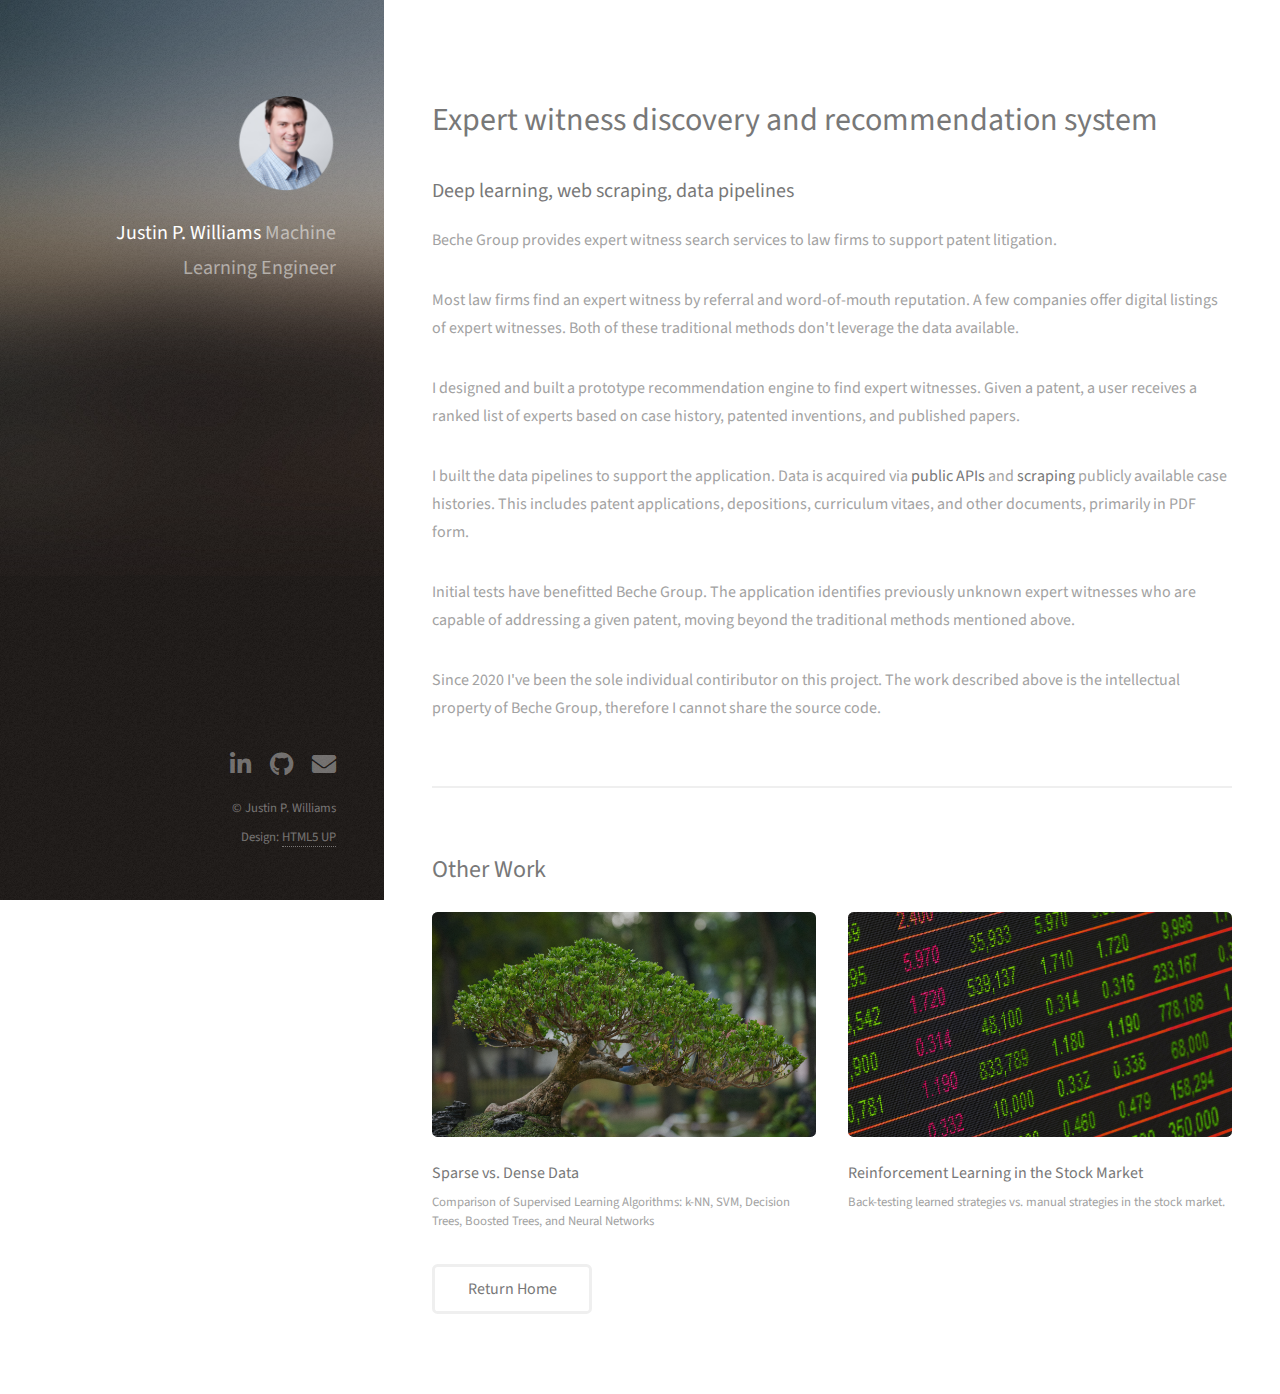
<file: patents.html>
<!DOCTYPE HTML>
<!--
	Template:
	Strata by HTML5 UP
	html5up.net | @ajlkn
	Free for personal and commercial use under the CCA 3.0 license (html5up.net/license)
-->
<html>
<head>
	<title>Expert witness discovery and recommendation system - Deep learning, web scraping, data pipelines - Justin P. Williams - Machine Learning Engineer</title>
	<meta charset="utf-8" />
	<meta name="viewport" content="width=device-width, initial-scale=1, user-scalable=no" />
	<link rel="stylesheet" href="assets/css/main.css" />
</head>
<body class="is-preload">

	<!-- Header -->
	<header id="header">
		<div class="inner">
			<a href="#" class="image avatar"><img src="images/justin-williams.png" alt="" /></a>
			<h1><strong>Justin P. Williams</strong><br />
				Machine Learning Engineer<br /></h1>
			</div>
		</header>

		<!-- Main -->
		<div id="main">

			<!-- One -->
			<section id="one">
				<header class="major">
					<h2>Expert witness discovery and recommendation system</h2>
					<h3>Deep learning, web scraping, data pipelines</h3>
				</header>
				<section>
					<p>Beche Group provides expert witness search services to law firms to support patent litigation.</p>
						<p>Most law firms find an expert witness by referral and word-of-mouth reputation. A few companies offer digital listings of expert witnesses. Both of these traditional methods don't leverage the data available.</p>
						<p>I designed and built a prototype recommendation engine to find expert witnesses. Given a patent, a user receives a ranked list of experts based on case history, patented inventions, and published papers. </p>

						<p>I built the data pipelines to support the application. Data is acquired via <strong>public APIs</strong> and <strong>scraping</strong> publicly available case histories. This includes patent applications, depositions, curriculum vitaes, and other documents, primarily in PDF form.</p>

						<p>Initial tests have benefitted Beche Group. The application identifies previously unknown expert witnesses who are capable of addressing a given patent, moving beyond the traditional methods mentioned above.</p>

						<p>Since 2020 I've been the sole individual contiributor on this project. The work described above is the intellectual property of Beche Group, therefore I cannot share the source code.</p>

						</section>
					</section>

					<!-- Two -->
					<section id="two">
						<h2>Other Work</h2>
						<div class="row">
							<article class="col-6 col-12-xsmall work-item">
								<a href="supervised.html" class="image fit thumb"><img src="images/bonsai.png" alt="" /></a>
								<h3>Sparse vs. Dense Data</h3>
								<p>Comparison of Supervised Learning Algorithms: k-NN, SVM, Decision Trees, Boosted Trees, and Neural Networks</p>
							</article>
							<article class="col-6 col-12-xsmall work-item">
								<a href="stocks.html" class="image fit thumb"><img src="images/stocks.png" alt="" /></a>
								<h3>Reinforcement Learning in the Stock Market</h3>
								<p>Back-testing learned strategies vs. manual strategies in the stock market.</p>
							</article>
						</div>
						<ul class="actions">
							<li><a href="index.html" class="button">Return Home</a></li>
						</ul>
					</section>

				</div>

				<!-- Footer -->
				<footer id="footer">
					<div class="inner">
						<ul class="icons">
							<li><a href="https://www.linkedin.com/in/justinpwilliams/" class="icon brands fa-linkedin-in"><span class="label">Twitter</span></a></li>
							<li><a href="https://github.com/justinpwilliams" class="icon brands fa-github"><span class="label">Github</span></a></li>
							<li><a href="mailto:justin.p.williams@gmail.com" class="icon solid fa-envelope"><span class="label">Email</span></a></li>
						</ul>
						<ul class="copyright">
							<li>&copy; Justin P. Williams </li><li>Design: <a href="http://html5up.net">HTML5 UP</a></li>
						</ul>
					</div>
				</footer>

				<!-- Scripts -->
				<script src="assets/js/jquery.min.js"></script>
				<script src="assets/js/browser.min.js"></script>
				<script src="assets/js/breakpoints.min.js"></script>
				<script src="assets/js/util.js"></script>
				<script src="assets/js/main.js"></script>

			</body>
			</html>
</file>
<file: assets/css/main.css>
@import url("fontawesome-all.min.css");
@import url("https://fonts.googleapis.com/css?family=Source+Sans+Pro:400,400italic");

/*
	Strata by HTML5 UP
	html5up.net | @ajlkn
	Free for personal and commercial use under the CCA 3.0 license (html5up.net/license)
*/

html, body, div, span, applet, object,
iframe, h1, h2, h3, h4, h5, h6, p, blockquote,
pre, a, abbr, acronym, address, big, cite,
code, del, dfn, em, img, ins, kbd, q, s, samp,
small, strike, strong, sub, sup, tt, var, b,
u, i, center, dl, dt, dd, ol, ul, li, fieldset,
form, label, legend, table, caption, tbody,
tfoot, thead, tr, th, td, article, aside,
canvas, details, embed, figure, figcaption,
footer, header, hgroup, menu, nav, output, ruby,
section, summary, time, mark, audio, video {
	margin: 0;
	padding: 0;
	border: 0;
	font-size: 100%;
	font: inherit;
	vertical-align: baseline;}

article, aside, details, figcaption, figure,
footer, header, hgroup, menu, nav, section {
	display: block;}

body {
	line-height: 1;
}

ol, ul {
	list-style: none;
}

blockquote, q {
	quotes: none;
}

	blockquote:before, blockquote:after, q:before, q:after {
		content: '';
		content: none;
	}

table {
	border-collapse: collapse;
	border-spacing: 0;
}

body {
	-webkit-text-size-adjust: none;
}

mark {
	background-color: transparent;
	color: inherit;
}

input::-moz-focus-inner {
	border: 0;
	padding: 0;
}

input, select, textarea {
	-moz-appearance: none;
	-webkit-appearance: none;
	-ms-appearance: none;
	appearance: none;
}

/* Basic */

	html {
		box-sizing: border-box;
	}

	*, *:before, *:after {
		box-sizing: inherit;
	}

	body {
		background: #fff;
	}

		body.is-preload *, body.is-preload *:before, body.is-preload *:after {
			-moz-animation: none !important;
			-webkit-animation: none !important;
			-ms-animation: none !important;
			animation: none !important;
			-moz-transition: none !important;
			-webkit-transition: none !important;
			-ms-transition: none !important;
			transition: none !important;
		}

	body, input, select, textarea {
		color: #a2a2a2;
		font-family: "Source Sans Pro", Helvetica, sans-serif;
		font-size: 16pt;
		font-weight: 400;
		line-height: 1.75em;
	}

	a {
		-moz-transition: color 0.2s ease-in-out, border-color 0.2s ease-in-out;
		-webkit-transition: color 0.2s ease-in-out, border-color 0.2s ease-in-out;
		-ms-transition: color 0.2s ease-in-out, border-color 0.2s ease-in-out;
		transition: color 0.2s ease-in-out, border-color 0.2s ease-in-out;
		border-bottom: dotted 1px;
		color: #49bf9d;
		text-decoration: none;
	}

		a:hover {
			border-bottom-color: transparent;
			color: #49bf9d !important;
			text-decoration: none;
		}

	strong, b {
		color: #787878;
		font-weight: 400;
	}

	em, i {
		font-style: italic;
	}

	p {
		margin: 0 0 2em 0;
	}

	h1, h2, h3, h4, h5, h6 {
		color: #787878;
		font-weight: 400;
		line-height: 1em;
		margin: 0 0 1em 0;
	}

		h1 a, h2 a, h3 a, h4 a, h5 a, h6 a {
			color: inherit;
			text-decoration: none;
		}

	h1 {
		font-size: 2em;
		line-height: 1.5em;
	}

	h2 {
		font-size: 1.5em;
		line-height: 1.5em;
	}

	h3 {
		font-size: 1.25em;
		line-height: 1.5em;
	}

	h4 {
		font-size: 1.1em;
		line-height: 1.5em;
	}

	h5 {
		font-size: 0.9em;
		line-height: 1.5em;
	}

	h6 {
		font-size: 0.7em;
		line-height: 1.5em;
	}

	sub {
		font-size: 0.8em;
		position: relative;
		top: 0.5em;
	}

	sup {
		font-size: 0.8em;
		position: relative;
		top: -0.5em;
	}

	hr {
		border: 0;
		border-bottom: solid 2px #efefef;
		margin: 2em 0;
	}

		hr.major {
			margin: 3em 0;
		}

	blockquote {
		border-left: solid 6px #efefef;
		font-style: italic;
		margin: 0 0 2em 0;
		padding: 0.5em 0 0.5em 1.5em;
	}

	code {
		background: #f7f7f7;
		border-radius: 0.35em;
		border: solid 2px #efefef;
		font-family: "Courier New", monospace;
		font-size: 0.9em;
		margin: 0 0.25em;
		padding: 0.25em 0.65em;
	}

	pre {
		-webkit-overflow-scrolling: touch;
		font-family: "Courier New", monospace;
		font-size: 0.9em;
		margin: 0 0 2em 0;
	}

		pre code {
			display: block;
			line-height: 1.75em;
			padding: 1em 1.5em;
			overflow-x: auto;
		}

	.align-left {
		text-align: left;
	}

	.align-center {
		text-align: center;
	}

	.align-right {
		text-align: right;
	}

/* Container */

	.container {
		margin: 0 auto;
		max-width: calc(100% - 4em);
		width: 100%;
	}

		.container.xsmall {
			width: 25%;
		}

		.container.small {
			width: 50%;
		}

		.container.medium {
			width: 75%;
		}

		.container.large {
			width: 125%;
		}

		.container.xlarge {
			width: 150%;
		}

		.container.max {
			width: 100%;
		}

		@media screen and (max-width: 980px) {

			.container {
				width: 100% !important;
				max-width: 100% !important;
			}

		}

		@media screen and (max-width: 480px) {

			.container {
				max-width: calc(100% - 3em);
			}

		}

/* Row */

	.row {
		display: flex;
		flex-wrap: wrap;
		box-sizing: border-box;
		align-items: stretch;
	}

		.row > * {
			box-sizing: border-box;
		}

		.row.gtr-uniform > * > :last-child {
			margin-bottom: 0;
		}

		.row.aln-left {
			justify-content: flex-start;
		}

		.row.aln-center {
			justify-content: center;
		}

		.row.aln-right {
			justify-content: flex-end;
		}

		.row.aln-top {
			align-items: flex-start;
		}

		.row.aln-middle {
			align-items: center;
		}

		.row.aln-bottom {
			align-items: flex-end;
		}

		.row > .imp {
			order: -1;
		}

		.row > .col-1 {
			width: 8.33333%;
		}

		.row > .off-1 {
			margin-left: 8.33333%;
		}

		.row > .col-2 {
			width: 16.66667%;
		}

		.row > .off-2 {
			margin-left: 16.66667%;
		}

		.row > .col-3 {
			width: 25%;
		}

		.row > .off-3 {
			margin-left: 25%;
		}

		.row > .col-4 {
			width: 33.33333%;
		}

		.row > .off-4 {
			margin-left: 33.33333%;
		}

		.row > .col-5 {
			width: 41.66667%;
		}

		.row > .off-5 {
			margin-left: 41.66667%;
		}

		.row > .col-6 {
			width: 50%;
		}

		.row > .off-6 {
			margin-left: 50%;
		}

		.row > .col-7 {
			width: 58.33333%;
		}

		.row > .off-7 {
			margin-left: 58.33333%;
		}

		.row > .col-8 {
			width: 66.66667%;
		}

		.row > .off-8 {
			margin-left: 66.66667%;
		}

		.row > .col-9 {
			width: 75%;
		}

		.row > .off-9 {
			margin-left: 75%;
		}

		.row > .col-10 {
			width: 83.33333%;
		}

		.row > .off-10 {
			margin-left: 83.33333%;
		}

		.row > .col-11 {
			width: 91.66667%;
		}

		.row > .off-11 {
			margin-left: 91.66667%;
		}

		.row > .col-12 {
			width: 100%;
		}

		.row > .off-12 {
			margin-left: 100%;
		}

		.row.gtr-0 {
			margin-top: 0;
			margin-left: 0em;
		}

			.row.gtr-0 > * {
				padding: 0 0 0 0em;
			}

			.row.gtr-0.gtr-uniform {
				margin-top: 0em;
			}

				.row.gtr-0.gtr-uniform > * {
					padding-top: 0em;
				}

		.row.gtr-25 {
			margin-top: 0;
			margin-left: -0.625em;
		}

			.row.gtr-25 > * {
				padding: 0 0 0 0.625em;
			}

			.row.gtr-25.gtr-uniform {
				margin-top: -0.625em;
			}

				.row.gtr-25.gtr-uniform > * {
					padding-top: 0.625em;
				}

		.row.gtr-50 {
			margin-top: 0;
			margin-left: -1.25em;
		}

			.row.gtr-50 > * {
				padding: 0 0 0 1.25em;
			}

			.row.gtr-50.gtr-uniform {
				margin-top: -1.25em;
			}

				.row.gtr-50.gtr-uniform > * {
					padding-top: 1.25em;
				}

		.row {
			margin-top: 0;
			margin-left: -2.5em;
		}

			.row > * {
				padding: 0 0 0 2.5em;
			}

			.row.gtr-uniform {
				margin-top: -2.5em;
			}

				.row.gtr-uniform > * {
					padding-top: 2.5em;
				}

		.row.gtr-150 {
			margin-top: 0;
			margin-left: -3.75em;
		}

			.row.gtr-150 > * {
				padding: 0 0 0 3.75em;
			}

			.row.gtr-150.gtr-uniform {
				margin-top: -3.75em;
			}

				.row.gtr-150.gtr-uniform > * {
					padding-top: 3.75em;
				}

		.row.gtr-200 {
			margin-top: 0;
			margin-left: -5em;
		}

			.row.gtr-200 > * {
				padding: 0 0 0 5em;
			}

			.row.gtr-200.gtr-uniform {
				margin-top: -5em;
			}

				.row.gtr-200.gtr-uniform > * {
					padding-top: 5em;
				}

		@media screen and (max-width: 1800px) {

			.row {
				display: flex;
				flex-wrap: wrap;
				box-sizing: border-box;
				align-items: stretch;
			}

				.row > * {
					box-sizing: border-box;
				}

				.row.gtr-uniform > * > :last-child {
					margin-bottom: 0;
				}

				.row.aln-left {
					justify-content: flex-start;
				}

				.row.aln-center {
					justify-content: center;
				}

				.row.aln-right {
					justify-content: flex-end;
				}

				.row.aln-top {
					align-items: flex-start;
				}

				.row.aln-middle {
					align-items: center;
				}

				.row.aln-bottom {
					align-items: flex-end;
				}

				.row > .imp-xlarge {
					order: -1;
				}

				.row > .col-1-xlarge {
					width: 8.33333%;
				}

				.row > .off-1-xlarge {
					margin-left: 8.33333%;
				}

				.row > .col-2-xlarge {
					width: 16.66667%;
				}

				.row > .off-2-xlarge {
					margin-left: 16.66667%;
				}

				.row > .col-3-xlarge {
					width: 25%;
				}

				.row > .off-3-xlarge {
					margin-left: 25%;
				}

				.row > .col-4-xlarge {
					width: 33.33333%;
				}

				.row > .off-4-xlarge {
					margin-left: 33.33333%;
				}

				.row > .col-5-xlarge {
					width: 41.66667%;
				}

				.row > .off-5-xlarge {
					margin-left: 41.66667%;
				}

				.row > .col-6-xlarge {
					width: 50%;
				}

				.row > .off-6-xlarge {
					margin-left: 50%;
				}

				.row > .col-7-xlarge {
					width: 58.33333%;
				}

				.row > .off-7-xlarge {
					margin-left: 58.33333%;
				}

				.row > .col-8-xlarge {
					width: 66.66667%;
				}

				.row > .off-8-xlarge {
					margin-left: 66.66667%;
				}

				.row > .col-9-xlarge {
					width: 75%;
				}

				.row > .off-9-xlarge {
					margin-left: 75%;
				}

				.row > .col-10-xlarge {
					width: 83.33333%;
				}

				.row > .off-10-xlarge {
					margin-left: 83.33333%;
				}

				.row > .col-11-xlarge {
					width: 91.66667%;
				}

				.row > .off-11-xlarge {
					margin-left: 91.66667%;
				}

				.row > .col-12-xlarge {
					width: 100%;
				}

				.row > .off-12-xlarge {
					margin-left: 100%;
				}

				.row.gtr-0 {
					margin-top: 0;
					margin-left: 0em;
				}

					.row.gtr-0 > * {
						padding: 0 0 0 0em;
					}

					.row.gtr-0.gtr-uniform {
						margin-top: 0em;
					}

						.row.gtr-0.gtr-uniform > * {
							padding-top: 0em;
						}

				.row.gtr-25 {
					margin-top: 0;
					margin-left: -0.625em;
				}

					.row.gtr-25 > * {
						padding: 0 0 0 0.625em;
					}

					.row.gtr-25.gtr-uniform {
						margin-top: -0.625em;
					}

						.row.gtr-25.gtr-uniform > * {
							padding-top: 0.625em;
						}

				.row.gtr-50 {
					margin-top: 0;
					margin-left: -1.25em;
				}

					.row.gtr-50 > * {
						padding: 0 0 0 1.25em;
					}

					.row.gtr-50.gtr-uniform {
						margin-top: -1.25em;
					}

						.row.gtr-50.gtr-uniform > * {
							padding-top: 1.25em;
						}

				.row {
					margin-top: 0;
					margin-left: -2.5em;
				}

					.row > * {
						padding: 0 0 0 2.5em;
					}

					.row.gtr-uniform {
						margin-top: -2.5em;
					}

						.row.gtr-uniform > * {
							padding-top: 2.5em;
						}

				.row.gtr-150 {
					margin-top: 0;
					margin-left: -3.75em;
				}

					.row.gtr-150 > * {
						padding: 0 0 0 3.75em;
					}

					.row.gtr-150.gtr-uniform {
						margin-top: -3.75em;
					}

						.row.gtr-150.gtr-uniform > * {
							padding-top: 3.75em;
						}

				.row.gtr-200 {
					margin-top: 0;
					margin-left: -5em;
				}

					.row.gtr-200 > * {
						padding: 0 0 0 5em;
					}

					.row.gtr-200.gtr-uniform {
						margin-top: -5em;
					}

						.row.gtr-200.gtr-uniform > * {
							padding-top: 5em;
						}

		}

		@media screen and (max-width: 1280px) {

			.row {
				display: flex;
				flex-wrap: wrap;
				box-sizing: border-box;
				align-items: stretch;
			}

				.row > * {
					box-sizing: border-box;
				}

				.row.gtr-uniform > * > :last-child {
					margin-bottom: 0;
				}

				.row.aln-left {
					justify-content: flex-start;
				}

				.row.aln-center {
					justify-content: center;
				}

				.row.aln-right {
					justify-content: flex-end;
				}

				.row.aln-top {
					align-items: flex-start;
				}

				.row.aln-middle {
					align-items: center;
				}

				.row.aln-bottom {
					align-items: flex-end;
				}

				.row > .imp-large {
					order: -1;
				}

				.row > .col-1-large {
					width: 8.33333%;
				}

				.row > .off-1-large {
					margin-left: 8.33333%;
				}

				.row > .col-2-large {
					width: 16.66667%;
				}

				.row > .off-2-large {
					margin-left: 16.66667%;
				}

				.row > .col-3-large {
					width: 25%;
				}

				.row > .off-3-large {
					margin-left: 25%;
				}

				.row > .col-4-large {
					width: 33.33333%;
				}

				.row > .off-4-large {
					margin-left: 33.33333%;
				}

				.row > .col-5-large {
					width: 41.66667%;
				}

				.row > .off-5-large {
					margin-left: 41.66667%;
				}

				.row > .col-6-large {
					width: 50%;
				}

				.row > .off-6-large {
					margin-left: 50%;
				}

				.row > .col-7-large {
					width: 58.33333%;
				}

				.row > .off-7-large {
					margin-left: 58.33333%;
				}

				.row > .col-8-large {
					width: 66.66667%;
				}

				.row > .off-8-large {
					margin-left: 66.66667%;
				}

				.row > .col-9-large {
					width: 75%;
				}

				.row > .off-9-large {
					margin-left: 75%;
				}

				.row > .col-10-large {
					width: 83.33333%;
				}

				.row > .off-10-large {
					margin-left: 83.33333%;
				}

				.row > .col-11-large {
					width: 91.66667%;
				}

				.row > .off-11-large {
					margin-left: 91.66667%;
				}

				.row > .col-12-large {
					width: 100%;
				}

				.row > .off-12-large {
					margin-left: 100%;
				}

				.row.gtr-0 {
					margin-top: 0;
					margin-left: 0em;
				}

					.row.gtr-0 > * {
						padding: 0 0 0 0em;
					}

					.row.gtr-0.gtr-uniform {
						margin-top: 0em;
					}

						.row.gtr-0.gtr-uniform > * {
							padding-top: 0em;
						}

				.row.gtr-25 {
					margin-top: 0;
					margin-left: -0.5em;
				}

					.row.gtr-25 > * {
						padding: 0 0 0 0.5em;
					}

					.row.gtr-25.gtr-uniform {
						margin-top: -0.5em;
					}

						.row.gtr-25.gtr-uniform > * {
							padding-top: 0.5em;
						}

				.row.gtr-50 {
					margin-top: 0;
					margin-left: -1em;
				}

					.row.gtr-50 > * {
						padding: 0 0 0 1em;
					}

					.row.gtr-50.gtr-uniform {
						margin-top: -1em;
					}

						.row.gtr-50.gtr-uniform > * {
							padding-top: 1em;
						}

				.row {
					margin-top: 0;
					margin-left: -2em;
				}

					.row > * {
						padding: 0 0 0 2em;
					}

					.row.gtr-uniform {
						margin-top: -2em;
					}

						.row.gtr-uniform > * {
							padding-top: 2em;
						}

				.row.gtr-150 {
					margin-top: 0;
					margin-left: -3em;
				}

					.row.gtr-150 > * {
						padding: 0 0 0 3em;
					}

					.row.gtr-150.gtr-uniform {
						margin-top: -3em;
					}

						.row.gtr-150.gtr-uniform > * {
							padding-top: 3em;
						}

				.row.gtr-200 {
					margin-top: 0;
					margin-left: -4em;
				}

					.row.gtr-200 > * {
						padding: 0 0 0 4em;
					}

					.row.gtr-200.gtr-uniform {
						margin-top: -4em;
					}

						.row.gtr-200.gtr-uniform > * {
							padding-top: 4em;
						}

		}

		@media screen and (max-width: 980px) {

			.row {
				display: flex;
				flex-wrap: wrap;
				box-sizing: border-box;
				align-items: stretch;
			}

				.row > * {
					box-sizing: border-box;
				}

				.row.gtr-uniform > * > :last-child {
					margin-bottom: 0;
				}

				.row.aln-left {
					justify-content: flex-start;
				}

				.row.aln-center {
					justify-content: center;
				}

				.row.aln-right {
					justify-content: flex-end;
				}

				.row.aln-top {
					align-items: flex-start;
				}

				.row.aln-middle {
					align-items: center;
				}

				.row.aln-bottom {
					align-items: flex-end;
				}

				.row > .imp-medium {
					order: -1;
				}

				.row > .col-1-medium {
					width: 8.33333%;
				}

				.row > .off-1-medium {
					margin-left: 8.33333%;
				}

				.row > .col-2-medium {
					width: 16.66667%;
				}

				.row > .off-2-medium {
					margin-left: 16.66667%;
				}

				.row > .col-3-medium {
					width: 25%;
				}

				.row > .off-3-medium {
					margin-left: 25%;
				}

				.row > .col-4-medium {
					width: 33.33333%;
				}

				.row > .off-4-medium {
					margin-left: 33.33333%;
				}

				.row > .col-5-medium {
					width: 41.66667%;
				}

				.row > .off-5-medium {
					margin-left: 41.66667%;
				}

				.row > .col-6-medium {
					width: 50%;
				}

				.row > .off-6-medium {
					margin-left: 50%;
				}

				.row > .col-7-medium {
					width: 58.33333%;
				}

				.row > .off-7-medium {
					margin-left: 58.33333%;
				}

				.row > .col-8-medium {
					width: 66.66667%;
				}

				.row > .off-8-medium {
					margin-left: 66.66667%;
				}

				.row > .col-9-medium {
					width: 75%;
				}

				.row > .off-9-medium {
					margin-left: 75%;
				}

				.row > .col-10-medium {
					width: 83.33333%;
				}

				.row > .off-10-medium {
					margin-left: 83.33333%;
				}

				.row > .col-11-medium {
					width: 91.66667%;
				}

				.row > .off-11-medium {
					margin-left: 91.66667%;
				}

				.row > .col-12-medium {
					width: 100%;
				}

				.row > .off-12-medium {
					margin-left: 100%;
				}

				.row.gtr-0 {
					margin-top: 0;
					margin-left: 0em;
				}

					.row.gtr-0 > * {
						padding: 0 0 0 0em;
					}

					.row.gtr-0.gtr-uniform {
						margin-top: 0em;
					}

						.row.gtr-0.gtr-uniform > * {
							padding-top: 0em;
						}

				.row.gtr-25 {
					margin-top: 0;
					margin-left: -0.5em;
				}

					.row.gtr-25 > * {
						padding: 0 0 0 0.5em;
					}

					.row.gtr-25.gtr-uniform {
						margin-top: -0.5em;
					}

						.row.gtr-25.gtr-uniform > * {
							padding-top: 0.5em;
						}

				.row.gtr-50 {
					margin-top: 0;
					margin-left: -1em;
				}

					.row.gtr-50 > * {
						padding: 0 0 0 1em;
					}

					.row.gtr-50.gtr-uniform {
						margin-top: -1em;
					}

						.row.gtr-50.gtr-uniform > * {
							padding-top: 1em;
						}

				.row {
					margin-top: 0;
					margin-left: -2em;
				}

					.row > * {
						padding: 0 0 0 2em;
					}

					.row.gtr-uniform {
						margin-top: -2em;
					}

						.row.gtr-uniform > * {
							padding-top: 2em;
						}

				.row.gtr-150 {
					margin-top: 0;
					margin-left: -3em;
				}

					.row.gtr-150 > * {
						padding: 0 0 0 3em;
					}

					.row.gtr-150.gtr-uniform {
						margin-top: -3em;
					}

						.row.gtr-150.gtr-uniform > * {
							padding-top: 3em;
						}

				.row.gtr-200 {
					margin-top: 0;
					margin-left: -4em;
				}

					.row.gtr-200 > * {
						padding: 0 0 0 4em;
					}

					.row.gtr-200.gtr-uniform {
						margin-top: -4em;
					}

						.row.gtr-200.gtr-uniform > * {
							padding-top: 4em;
						}

		}

		@media screen and (max-width: 736px) {

			.row {
				display: flex;
				flex-wrap: wrap;
				box-sizing: border-box;
				align-items: stretch;
			}

				.row > * {
					box-sizing: border-box;
				}

				.row.gtr-uniform > * > :last-child {
					margin-bottom: 0;
				}

				.row.aln-left {
					justify-content: flex-start;
				}

				.row.aln-center {
					justify-content: center;
				}

				.row.aln-right {
					justify-content: flex-end;
				}

				.row.aln-top {
					align-items: flex-start;
				}

				.row.aln-middle {
					align-items: center;
				}

				.row.aln-bottom {
					align-items: flex-end;
				}

				.row > .imp-small {
					order: -1;
				}

				.row > .col-1-small {
					width: 8.33333%;
				}

				.row > .off-1-small {
					margin-left: 8.33333%;
				}

				.row > .col-2-small {
					width: 16.66667%;
				}

				.row > .off-2-small {
					margin-left: 16.66667%;
				}

				.row > .col-3-small {
					width: 25%;
				}

				.row > .off-3-small {
					margin-left: 25%;
				}

				.row > .col-4-small {
					width: 33.33333%;
				}

				.row > .off-4-small {
					margin-left: 33.33333%;
				}

				.row > .col-5-small {
					width: 41.66667%;
				}

				.row > .off-5-small {
					margin-left: 41.66667%;
				}

				.row > .col-6-small {
					width: 50%;
				}

				.row > .off-6-small {
					margin-left: 50%;
				}

				.row > .col-7-small {
					width: 58.33333%;
				}

				.row > .off-7-small {
					margin-left: 58.33333%;
				}

				.row > .col-8-small {
					width: 66.66667%;
				}

				.row > .off-8-small {
					margin-left: 66.66667%;
				}

				.row > .col-9-small {
					width: 75%;
				}

				.row > .off-9-small {
					margin-left: 75%;
				}

				.row > .col-10-small {
					width: 83.33333%;
				}

				.row > .off-10-small {
					margin-left: 83.33333%;
				}

				.row > .col-11-small {
					width: 91.66667%;
				}

				.row > .off-11-small {
					margin-left: 91.66667%;
				}

				.row > .col-12-small {
					width: 100%;
				}

				.row > .off-12-small {
					margin-left: 100%;
				}

				.row.gtr-0 {
					margin-top: 0;
					margin-left: 0em;
				}

					.row.gtr-0 > * {
						padding: 0 0 0 0em;
					}

					.row.gtr-0.gtr-uniform {
						margin-top: 0em;
					}

						.row.gtr-0.gtr-uniform > * {
							padding-top: 0em;
						}

				.row.gtr-25 {
					margin-top: 0;
					margin-left: -0.375em;
				}

					.row.gtr-25 > * {
						padding: 0 0 0 0.375em;
					}

					.row.gtr-25.gtr-uniform {
						margin-top: -0.375em;
					}

						.row.gtr-25.gtr-uniform > * {
							padding-top: 0.375em;
						}

				.row.gtr-50 {
					margin-top: 0;
					margin-left: -0.75em;
				}

					.row.gtr-50 > * {
						padding: 0 0 0 0.75em;
					}

					.row.gtr-50.gtr-uniform {
						margin-top: -0.75em;
					}

						.row.gtr-50.gtr-uniform > * {
							padding-top: 0.75em;
						}

				.row {
					margin-top: 0;
					margin-left: -1.5em;
				}

					.row > * {
						padding: 0 0 0 1.5em;
					}

					.row.gtr-uniform {
						margin-top: -1.5em;
					}

						.row.gtr-uniform > * {
							padding-top: 1.5em;
						}

				.row.gtr-150 {
					margin-top: 0;
					margin-left: -2.25em;
				}

					.row.gtr-150 > * {
						padding: 0 0 0 2.25em;
					}

					.row.gtr-150.gtr-uniform {
						margin-top: -2.25em;
					}

						.row.gtr-150.gtr-uniform > * {
							padding-top: 2.25em;
						}

				.row.gtr-200 {
					margin-top: 0;
					margin-left: -3em;
				}

					.row.gtr-200 > * {
						padding: 0 0 0 3em;
					}

					.row.gtr-200.gtr-uniform {
						margin-top: -3em;
					}

						.row.gtr-200.gtr-uniform > * {
							padding-top: 3em;
						}

		}

		@media screen and (max-width: 480px) {

			.row {
				display: flex;
				flex-wrap: wrap;
				box-sizing: border-box;
				align-items: stretch;
			}

				.row > * {
					box-sizing: border-box;
				}

				.row.gtr-uniform > * > :last-child {
					margin-bottom: 0;
				}

				.row.aln-left {
					justify-content: flex-start;
				}

				.row.aln-center {
					justify-content: center;
				}

				.row.aln-right {
					justify-content: flex-end;
				}

				.row.aln-top {
					align-items: flex-start;
				}

				.row.aln-middle {
					align-items: center;
				}

				.row.aln-bottom {
					align-items: flex-end;
				}

				.row > .imp-xsmall {
					order: -1;
				}

				.row > .col-1-xsmall {
					width: 8.33333%;
				}

				.row > .off-1-xsmall {
					margin-left: 8.33333%;
				}

				.row > .col-2-xsmall {
					width: 16.66667%;
				}

				.row > .off-2-xsmall {
					margin-left: 16.66667%;
				}

				.row > .col-3-xsmall {
					width: 25%;
				}

				.row > .off-3-xsmall {
					margin-left: 25%;
				}

				.row > .col-4-xsmall {
					width: 33.33333%;
				}

				.row > .off-4-xsmall {
					margin-left: 33.33333%;
				}

				.row > .col-5-xsmall {
					width: 41.66667%;
				}

				.row > .off-5-xsmall {
					margin-left: 41.66667%;
				}

				.row > .col-6-xsmall {
					width: 50%;
				}

				.row > .off-6-xsmall {
					margin-left: 50%;
				}

				.row > .col-7-xsmall {
					width: 58.33333%;
				}

				.row > .off-7-xsmall {
					margin-left: 58.33333%;
				}

				.row > .col-8-xsmall {
					width: 66.66667%;
				}

				.row > .off-8-xsmall {
					margin-left: 66.66667%;
				}

				.row > .col-9-xsmall {
					width: 75%;
				}

				.row > .off-9-xsmall {
					margin-left: 75%;
				}

				.row > .col-10-xsmall {
					width: 83.33333%;
				}

				.row > .off-10-xsmall {
					margin-left: 83.33333%;
				}

				.row > .col-11-xsmall {
					width: 91.66667%;
				}

				.row > .off-11-xsmall {
					margin-left: 91.66667%;
				}

				.row > .col-12-xsmall {
					width: 100%;
				}

				.row > .off-12-xsmall {
					margin-left: 100%;
				}

				.row.gtr-0 {
					margin-top: 0;
					margin-left: 0em;
				}

					.row.gtr-0 > * {
						padding: 0 0 0 0em;
					}

					.row.gtr-0.gtr-uniform {
						margin-top: 0em;
					}

						.row.gtr-0.gtr-uniform > * {
							padding-top: 0em;
						}

				.row.gtr-25 {
					margin-top: 0;
					margin-left: -0.375em;
				}

					.row.gtr-25 > * {
						padding: 0 0 0 0.375em;
					}

					.row.gtr-25.gtr-uniform {
						margin-top: -0.375em;
					}

						.row.gtr-25.gtr-uniform > * {
							padding-top: 0.375em;
						}

				.row.gtr-50 {
					margin-top: 0;
					margin-left: -0.75em;
				}

					.row.gtr-50 > * {
						padding: 0 0 0 0.75em;
					}

					.row.gtr-50.gtr-uniform {
						margin-top: -0.75em;
					}

						.row.gtr-50.gtr-uniform > * {
							padding-top: 0.75em;
						}

				.row {
					margin-top: 0;
					margin-left: -1.5em;
				}

					.row > * {
						padding: 0 0 0 1.5em;
					}

					.row.gtr-uniform {
						margin-top: -1.5em;
					}

						.row.gtr-uniform > * {
							padding-top: 1.5em;
						}

				.row.gtr-150 {
					margin-top: 0;
					margin-left: -2.25em;
				}

					.row.gtr-150 > * {
						padding: 0 0 0 2.25em;
					}

					.row.gtr-150.gtr-uniform {
						margin-top: -2.25em;
					}

						.row.gtr-150.gtr-uniform > * {
							padding-top: 2.25em;
						}

				.row.gtr-200 {
					margin-top: 0;
					margin-left: -3em;
				}

					.row.gtr-200 > * {
						padding: 0 0 0 3em;
					}

					.row.gtr-200.gtr-uniform {
						margin-top: -3em;
					}

						.row.gtr-200.gtr-uniform > * {
							padding-top: 3em;
						}

		}

/* Section/Article */

	section.special, article.special {
		text-align: center;
	}

	header p {
		color: #b2b2b2;
		position: relative;
		margin: 0 0 1.5em 0;
	}

	header h2 + p {
		font-size: 1.25em;
		margin-top: -1em;
		line-height: 1.5em;
	}

	header h3 + p {
		font-size: 1.1em;
		margin-top: -0.8em;
		line-height: 1.5em;
	}

	header h4 + p,
	header h5 + p,
	header h6 + p {
		font-size: 0.9em;
		margin-top: -0.6em;
		line-height: 1.5em;
	}

	header.major h2 {
		font-size: 2em;
	}

/* Form */

	form {
		margin: 0 0 2em 0;
	}

	label {
		color: #787878;
		display: block;
		font-size: 0.9em;
		font-weight: 400;
		margin: 0 0 1em 0;
	}

	input[type="text"],
	input[type="password"],
	input[type="email"],
	select,
	textarea {
		-moz-appearance: none;
		-webkit-appearance: none;
		-ms-appearance: none;
		appearance: none;
		background: #f7f7f7;
		border-radius: 0.35em;
		border: solid 2px transparent;
		color: inherit;
		display: block;
		outline: 0;
		padding: 0 0.75em;
		text-decoration: none;
		width: 100%;
	}

		input[type="text"]:invalid,
		input[type="password"]:invalid,
		input[type="email"]:invalid,
		select:invalid,
		textarea:invalid {
			box-shadow: none;
		}

		input[type="text"]:focus,
		input[type="password"]:focus,
		input[type="email"]:focus,
		select:focus,
		textarea:focus {
			border-color: #49bf9d;
		}

	select {
		background-image: url("data:image/svg+xml;charset=utf8,%3Csvg xmlns='http://www.w3.org/2000/svg' width='40' height='40' preserveAspectRatio='none' viewBox='0 0 40 40'%3E%3Cpath d='M9.4,12.3l10.4,10.4l10.4-10.4c0.2-0.2,0.5-0.4,0.9-0.4c0.3,0,0.6,0.1,0.9,0.4l3.3,3.3c0.2,0.2,0.4,0.5,0.4,0.9 c0,0.4-0.1,0.6-0.4,0.9L20.7,31.9c-0.2,0.2-0.5,0.4-0.9,0.4c-0.3,0-0.6-0.1-0.9-0.4L4.3,17.3c-0.2-0.2-0.4-0.5-0.4-0.9 c0-0.4,0.1-0.6,0.4-0.9l3.3-3.3c0.2-0.2,0.5-0.4,0.9-0.4S9.1,12.1,9.4,12.3z' fill='%23dfdfdf' /%3E%3C/svg%3E");
		background-size: 1.25rem;
		background-repeat: no-repeat;
		background-position: calc(100% - 1rem) center;
		height: 2.75em;
		padding-right: 2.75em;
		text-overflow: ellipsis;
	}

		select option {
			color: #787878;
			background: #fff;
		}

		select:focus::-ms-value {
			background-color: transparent;
		}

		select::-ms-expand {
			display: none;
		}

	input[type="text"],
	input[type="password"],
	input[type="email"],
	select {
		height: 2.75em;
	}

	textarea {
		padding: 0.75em;
	}

	input[type="checkbox"],
	input[type="radio"] {
		-moz-appearance: none;
		-webkit-appearance: none;
		-ms-appearance: none;
		appearance: none;
		display: block;
		float: left;
		margin-right: -2em;
		opacity: 0;
		width: 1em;
		z-index: -1;
	}

		input[type="checkbox"] + label,
		input[type="radio"] + label {
			text-decoration: none;
			color: #a2a2a2;
			cursor: pointer;
			display: inline-block;
			font-size: 1em;
			font-weight: 400;
			padding-left: 2.4em;
			padding-right: 0.75em;
			position: relative;
		}

			input[type="checkbox"] + label:before,
			input[type="radio"] + label:before {
				-moz-osx-font-smoothing: grayscale;
				-webkit-font-smoothing: antialiased;
				display: inline-block;
				font-style: normal;
				font-variant: normal;
				text-rendering: auto;
				line-height: 1;
				text-transform: none !important;
				font-family: 'Font Awesome 5 Free';
				font-weight: 900;
			}

			input[type="checkbox"] + label:before,
			input[type="radio"] + label:before {
				background: #f7f7f7;
				border-radius: 0.35em;
				border: solid 2px transparent;
				content: '';
				display: inline-block;
				font-size: 0.8em;
				height: 2.0625em;
				left: 0;
				line-height: 1.85625em;
				position: absolute;
				text-align: center;
				top: 0;
				width: 2.0625em;
			}

		input[type="checkbox"]:checked + label:before,
		input[type="radio"]:checked + label:before {
			background: #787878;
			border-color: #787878;
			color: #fff;
			content: '\f00c';
		}

		input[type="checkbox"]:focus + label:before,
		input[type="radio"]:focus + label:before {
			border-color: #49bf9d;
		}

	input[type="checkbox"] + label:before {
		border-radius: 0.35em;
	}

	input[type="radio"] + label:before {
		border-radius: 100%;
	}

	::-webkit-input-placeholder {
		color: #b2b2b2 !important;
		opacity: 1.0;
	}

	:-moz-placeholder {
		color: #b2b2b2 !important;
		opacity: 1.0;
	}

	::-moz-placeholder {
		color: #b2b2b2 !important;
		opacity: 1.0;
	}

	:-ms-input-placeholder {
		color: #b2b2b2 !important;
		opacity: 1.0;
	}

/* Box */

	.box {
		border-radius: 0.35em;
		border: solid 2px #efefef;
		margin-bottom: 2em;
		padding: 1.5em;
	}

		.box > :last-child,
		.box > :last-child > :last-child,
		.box > :last-child > :last-child > :last-child {
			margin-bottom: 0;
		}

		.box.alt {
			border: 0;
			border-radius: 0;
			padding: 0;
		}

/* Icon */

	.icon {
		text-decoration: none;
		border-bottom: none;
		position: relative;
	}

		.icon:before {
			-moz-osx-font-smoothing: grayscale;
			-webkit-font-smoothing: antialiased;
			display: inline-block;
			font-style: normal;
			font-variant: normal;
			text-rendering: auto;
			line-height: 1;
			text-transform: none !important;
			font-family: 'Font Awesome 5 Free';
			font-weight: 400;
		}

		.icon > .label {
			display: none;
		}

		.icon:before {
			line-height: inherit;
		}

		.icon.solid:before {
			font-weight: 900;
		}

		.icon.brands:before {
			font-family: 'Font Awesome 5 Brands';
		}

/* Image */

	.image {
		border-radius: 0.35em;
		border: 0;
		display: inline-block;
		position: relative;
	}

		.image:before {
			-moz-transition: opacity 0.2s ease-in-out;
			-webkit-transition: opacity 0.2s ease-in-out;
			-ms-transition: opacity 0.2s ease-in-out;
			transition: opacity 0.2s ease-in-out;
			background: url("images/overlay.png");
			border-radius: 0.35em;
			content: '';
			display: block;
			height: 100%;
			left: 0;
			opacity: 0.5;
			position: absolute;
			top: 0;
			width: 100%;
		}

		.image.thumb {
			text-align: center;
		}

			.image.thumb:after {
				-moz-transition: opacity 0.2s ease-in-out;
				-webkit-transition: opacity 0.2s ease-in-out;
				-ms-transition: opacity 0.2s ease-in-out;
				transition: opacity 0.2s ease-in-out;
				border-radius: 0.35em;
				border: solid 3px rgba(255, 255, 255, 0.5);
				color: #fff;
				content: 'Learn More';
				display: inline-block;
				font-size: 0.8em;
				font-weight: 400;
				left: 50%;
				line-height: 2.25em;
				margin: -1.25em 0 0 -3em;
				opacity: 0;
				padding: 0 1.5em;
				position: absolute;
				text-align: center;
				text-decoration: none;
				top: 50%;
				white-space: nowrap;
			}

			.image.thumb:hover:after {
				opacity: 1.0;
			}

			.image.thumb:hover:before {
				background: url("images/overlay.png"), url("images/overlay.png");
				opacity: 1.0;
			}

		.image img {
			border-radius: 0.35em;
			display: block;
		}

		.image.left {
			float: left;
			margin: 0 1.5em 1em 0;
			top: 0.25em;
		}

		.image.right {
			float: right;
			margin: 0 0 1em 1.5em;
			top: 0.25em;
		}

		.image.left, .image.right {
			max-width: 40%;
		}

			.image.left img, .image.right img {
				width: 100%;
			}

		.image.fit {
			display: block;
			margin: 0 0 2em 0;
			width: 100%;
		}

			.image.fit img {
				width: 100%;
			}

		.image.avatar {
			border-radius: 100%;
		}

			.image.avatar:before {
				display: none;
			}

			.image.avatar img {
				border-radius: 100%;
				width: 100%;
			}

/* List */

	ol {
		list-style: decimal;
		margin: 0 0 2em 0;
		padding-left: 1.25em;
	}

		ol li {
			padding-left: 0.25em;
		}

	ul {
		list-style: disc;
		margin: 0 0 2em 0;
		padding-left: 1em;
	}

		ul li {
			padding-left: 0.5em;
		}

		ul.alt {
			list-style: none;
			padding-left: 0;
		}

			ul.alt li {
				border-top: solid 2px #efefef;
				padding: 0.5em 0;
			}

				ul.alt li:first-child {
					border-top: 0;
					padding-top: 0;
				}

	dl {
		margin: 0 0 2em 0;
	}

/* Icons */

	ul.icons {
		cursor: default;
		list-style: none;
		padding-left: 0;
	}

		ul.icons li {
			display: inline-block;
			padding: 0 1em 0 0;
		}

			ul.icons li:last-child {
				padding-right: 0;
			}

			ul.icons li .icon:before {
				font-size: 1.5em;
			}

/* Labeled Icons */

	ul.labeled-icons {
		list-style: none;
		padding: 0;
	}

		ul.labeled-icons li {
			line-height: 1.75em;
			margin: 1.5em 0 0 0;
			padding-left: 2.25em;
			position: relative;
		}

			ul.labeled-icons li:first-child {
				margin-top: 0;
			}

			ul.labeled-icons li a {
				color: inherit;
			}

			ul.labeled-icons li h3 {
				color: #b2b2b2;
				left: 0;
				position: absolute;
				text-align: center;
				top: 0;
				width: 1em;
			}

/* Actions */

	ul.actions {
		display: -moz-flex;
		display: -webkit-flex;
		display: -ms-flex;
		display: flex;
		cursor: default;
		list-style: none;
		margin-left: -1em;
		padding-left: 0;
	}

		ul.actions li {
			padding: 0 0 0 1em;
			vertical-align: middle;
		}

		ul.actions.special {
			-moz-justify-content: center;
			-webkit-justify-content: center;
			-ms-justify-content: center;
			justify-content: center;
			width: 100%;
			margin-left: 0;
		}

			ul.actions.special li:first-child {
				padding-left: 0;
			}

		ul.actions.stacked {
			-moz-flex-direction: column;
			-webkit-flex-direction: column;
			-ms-flex-direction: column;
			flex-direction: column;
			margin-left: 0;
		}

			ul.actions.stacked li {
				padding: 1.3em 0 0 0;
			}

				ul.actions.stacked li:first-child {
					padding-top: 0;
				}

		ul.actions.fit {
			width: calc(100% + 1em);
		}

			ul.actions.fit li {
				-moz-flex-grow: 1;
				-webkit-flex-grow: 1;
				-ms-flex-grow: 1;
				flex-grow: 1;
				-moz-flex-shrink: 1;
				-webkit-flex-shrink: 1;
				-ms-flex-shrink: 1;
				flex-shrink: 1;
				width: 100%;
			}

				ul.actions.fit li > * {
					width: 100%;
				}

			ul.actions.fit.stacked {
				width: 100%;
			}

		@media screen and (max-width: 480px) {

			ul.actions:not(.fixed) {
				-moz-flex-direction: column;
				-webkit-flex-direction: column;
				-ms-flex-direction: column;
				flex-direction: column;
				margin-left: 0;
				width: 100% !important;
			}

				ul.actions:not(.fixed) li {
					-moz-flex-grow: 1;
					-webkit-flex-grow: 1;
					-ms-flex-grow: 1;
					flex-grow: 1;
					-moz-flex-shrink: 1;
					-webkit-flex-shrink: 1;
					-ms-flex-shrink: 1;
					flex-shrink: 1;
					padding: 1em 0 0 0;
					text-align: center;
					width: 100%;
				}

					ul.actions:not(.fixed) li > * {
						width: 100%;
					}

					ul.actions:not(.fixed) li:first-child {
						padding-top: 0;
					}

					ul.actions:not(.fixed) li input[type="submit"],
					ul.actions:not(.fixed) li input[type="reset"],
					ul.actions:not(.fixed) li input[type="button"],
					ul.actions:not(.fixed) li button,
					ul.actions:not(.fixed) li .button {
						width: 100%;
					}

						ul.actions:not(.fixed) li input[type="submit"].icon:before,
						ul.actions:not(.fixed) li input[type="reset"].icon:before,
						ul.actions:not(.fixed) li input[type="button"].icon:before,
						ul.actions:not(.fixed) li button.icon:before,
						ul.actions:not(.fixed) li .button.icon:before {
							margin-left: -0.5em;
						}

		}

/* Table */

	.table-wrapper {
		-webkit-overflow-scrolling: touch;
		overflow-x: auto;
	}

	table {
		margin: 0 0 2em 0;
		width: 100%;
	}

		table tbody tr {
			border: solid 1px #efefef;
			border-left: 0;
			border-right: 0;
		}

			table tbody tr:nth-child(2n + 1) {
				background-color: #f7f7f7;
			}

		table td {
			padding: 0.75em 0.75em;
		}

		table th {
			color: #787878;
			font-size: 0.9em;
			font-weight: 400;
			padding: 0 0.75em 0.75em 0.75em;
			text-align: left;
		}

		table thead {
			border-bottom: solid 2px #efefef;
		}

		table tfoot {
			border-top: solid 2px #efefef;
		}

		table.alt {
			border-collapse: separate;
		}

			table.alt tbody tr td {
				border: solid 2px #efefef;
				border-left-width: 0;
				border-top-width: 0;
			}

				table.alt tbody tr td:first-child {
					border-left-width: 2px;
				}

			table.alt tbody tr:first-child td {
				border-top-width: 2px;
			}

			table.alt thead {
				border-bottom: 0;
			}

			table.alt tfoot {
				border-top: 0;
			}

/* Button */

	input[type="submit"],
	input[type="reset"],
	input[type="button"],
	.button {
		-moz-appearance: none;
		-webkit-appearance: none;
		-ms-appearance: none;
		appearance: none;
		-moz-transition: background-color 0.2s ease-in-out, color 0.2s ease-in-out, border-color 0.2s ease-in-out;
		-webkit-transition: background-color 0.2s ease-in-out, color 0.2s ease-in-out, border-color 0.2s ease-in-out;
		-ms-transition: background-color 0.2s ease-in-out, color 0.2s ease-in-out, border-color 0.2s ease-in-out;
		transition: background-color 0.2s ease-in-out, color 0.2s ease-in-out, border-color 0.2s ease-in-out;
		background-color: transparent;
		border-radius: 0.35em;
		border: solid 3px #efefef;
		color: #787878 !important;
		cursor: pointer;
		display: inline-block;
		font-weight: 400;
		height: 3.15em;
		height: calc(2.75em + 6px);
		line-height: 2.75em;
		min-width: 10em;
		padding: 0 1.5em;
		text-align: center;
		text-decoration: none;
		white-space: nowrap;
	}

		input[type="submit"]:hover,
		input[type="reset"]:hover,
		input[type="button"]:hover,
		.button:hover {
			border-color: #49bf9d;
			color: #49bf9d !important;
		}

		input[type="submit"]:active,
		input[type="reset"]:active,
		input[type="button"]:active,
		.button:active {
			background-color: rgba(73, 191, 157, 0.1);
			border-color: #49bf9d;
			color: #49bf9d !important;
		}

		input[type="submit"].icon,
		input[type="reset"].icon,
		input[type="button"].icon,
		.button.icon {
			padding-left: 1.35em;
		}

			input[type="submit"].icon:before,
			input[type="reset"].icon:before,
			input[type="button"].icon:before,
			.button.icon:before {
				margin-right: 0.5em;
			}

		input[type="submit"].fit,
		input[type="reset"].fit,
		input[type="button"].fit,
		.button.fit {
			min-width: 0;
			width: 100%;
		}

		input[type="submit"].small,
		input[type="reset"].small,
		input[type="button"].small,
		.button.small {
			font-size: 0.8em;
		}

		input[type="submit"].large,
		input[type="reset"].large,
		input[type="button"].large,
		.button.large {
			font-size: 1.35em;
		}

		input[type="submit"].primary,
		input[type="reset"].primary,
		input[type="button"].primary,
		.button.primary {
			background-color: #49bf9d;
			border-color: #49bf9d;
			color: #ffffff !important;
		}

			input[type="submit"].primary:hover,
			input[type="reset"].primary:hover,
			input[type="button"].primary:hover,
			.button.primary:hover {
				background-color: #5cc6a7;
				border-color: #5cc6a7;
			}

			input[type="submit"].primary:active,
			input[type="reset"].primary:active,
			input[type="button"].primary:active,
			.button.primary:active {
				background-color: #3eb08f;
				border-color: #3eb08f;
			}

		input[type="submit"].disabled, input[type="submit"]:disabled,
		input[type="reset"].disabled,
		input[type="reset"]:disabled,
		input[type="button"].disabled,
		input[type="button"]:disabled,
		.button.disabled,
		.button:disabled {
			background-color: #e7e7e7 !important;
			border-color: #e7e7e7 !important;
			color: #b2b2b2 !important;
			cursor: default;
		}

/* Work Item */

	.work-item {
		margin: 0 0 2em 0;
	}

		.work-item .image {
			margin: 0 0 1.5em 0;
		}

		.work-item h3 {
			font-size: 1em;
			margin: 0 0 0.5em 0;
		}

		.work-item p {
			font-size: 0.8em;
			line-height: 1.5em;
			margin: 0;
		}

/* Header */

	#header {
		display: -moz-flex;
		display: -webkit-flex;
		display: -ms-flex;
		display: flex;
		-moz-flex-direction: column;
		-webkit-flex-direction: column;
		-ms-flex-direction: column;
		flex-direction: column;
		-moz-align-items: -moz-flex-end;
		-webkit-align-items: -webkit-flex-end;
		-ms-align-items: -ms-flex-end;
		align-items: flex-end;
		-moz-justify-content: space-between;
		-webkit-justify-content: space-between;
		-ms-justify-content: space-between;
		justify-content: space-between;
		background-color: #1f1815;
		background-attachment: scroll,								scroll;
		background-image: url("images/overlay.png"), url("../../images/bg.jpg");
		background-position: top left,							top left;
		background-repeat: repeat,								no-repeat;
		background-size: auto,								150%;
		color: rgba(255, 255, 255, 0.5);
		height: 100%;
		left: 0;
		padding: 8em 4em;
		position: fixed;
		text-align: right;
		top: 0;
		width: 35%;
	}

		#header > * {
			-moz-flex-shrink: 0;
			-webkit-flex-shrink: 0;
			-ms-flex-shrink: 0;
			flex-shrink: 0;
			width: 100%;
		}

		#header > .inner {
			-moz-flex-grow: 1;
			-webkit-flex-grow: 1;
			-ms-flex-grow: 1;
			flex-grow: 1;
			margin: 0 0 2em 0;
		}

		#header strong, #header b {
			color: #ffffff;
		}

		#header h2, #header h3, #header h4, #header h5, #header h6 {
			color: #ffffff;
		}

		#header h1 {
			color: rgba(255, 255, 255, 0.5);
			font-size: 1.35em;
			line-height: 1.75em;
			margin: 0;
		}

		#header .image.avatar {
			margin: 0 0 1em 0;
			width: 6.25em;
		}

/* Footer */

	#footer .icons {
		margin: 1em 0 0 0;
	}

		#footer .icons a {
			color: rgba(255, 255, 255, 0.4);
		}

	#footer .copyright {
		color: rgba(255, 255, 255, 0.4);
		font-size: 0.8em;
		list-style: none;
		margin: 1em 0 0 0;
		padding: 0;
	}

		#footer .copyright li {
			border-left: solid 1px rgba(255, 255, 255, 0.25);
			display: inline-block;
			line-height: 1em;
			margin-left: 0.75em;
			padding-left: 0.75em;
		}

			#footer .copyright li:first-child {
				border-left: 0;
				margin-left: 0;
				padding-left: 0;
			}

			#footer .copyright li a {
				color: inherit;
			}

/* Main */

	#main {
		margin-left: 35%;
		max-width: 54em;
		padding: 8em 4em 4em 4em;
		width: calc(100% - 35%);
	}

		#main > section {
			border-top: solid 2px #efefef;
			margin: 4em 0 0 0;
			padding: 4em 0 0 0;
		}

			#main > section:first-child {
				border-top: 0;
				margin-top: 0;
				padding-top: 0;
			}

/* Poptrox */

	@-moz-keyframes spin {
		0% {
			-moz-transform: rotate(0deg);
			-webkit-transform: rotate(0deg);
			-ms-transform: rotate(0deg);
			transform: rotate(0deg);
		}

		100% {
			-moz-transform: rotate(360deg);
			-webkit-transform: rotate(360deg);
			-ms-transform: rotate(360deg);
			transform: rotate(360deg);
		}
	}

	@-webkit-keyframes spin {
		0% {
			-moz-transform: rotate(0deg);
			-webkit-transform: rotate(0deg);
			-ms-transform: rotate(0deg);
			transform: rotate(0deg);
		}

		100% {
			-moz-transform: rotate(360deg);
			-webkit-transform: rotate(360deg);
			-ms-transform: rotate(360deg);
			transform: rotate(360deg);
		}
	}

	@-ms-keyframes spin {
		0% {
			-moz-transform: rotate(0deg);
			-webkit-transform: rotate(0deg);
			-ms-transform: rotate(0deg);
			transform: rotate(0deg);
		}

		100% {
			-moz-transform: rotate(360deg);
			-webkit-transform: rotate(360deg);
			-ms-transform: rotate(360deg);
			transform: rotate(360deg);
		}
	}

	@keyframes spin {
		0% {
			-moz-transform: rotate(0deg);
			-webkit-transform: rotate(0deg);
			-ms-transform: rotate(0deg);
			transform: rotate(0deg);
		}

		100% {
			-moz-transform: rotate(360deg);
			-webkit-transform: rotate(360deg);
			-ms-transform: rotate(360deg);
			transform: rotate(360deg);
		}
	}

	.poptrox-popup {
		-moz-box-sizing: content-box;
		-webkit-box-sizing: content-box;
		-ms-box-sizing: content-box;
		box-sizing: content-box;
		-webkit-tap-highlight-color: rgba(255, 255, 255, 0);
		background: #fff;
		border-radius: 0.35em;
		box-shadow: 0 0.1em 0.15em 0 rgba(0, 0, 0, 0.15);
		overflow: hidden;
		padding-bottom: 3em;
	}

		.poptrox-popup .loader {
			text-decoration: none;
			-moz-animation: spin 1s linear infinite;
			-webkit-animation: spin 1s linear infinite;
			-ms-animation: spin 1s linear infinite;
			animation: spin 1s linear infinite;
			font-size: 1.5em;
			height: 1em;
			left: 50%;
			line-height: 1em;
			margin: -0.5em 0 0 -0.5em;
			position: absolute;
			top: 50%;
			width: 1em;
		}

			.poptrox-popup .loader:before {
				-moz-osx-font-smoothing: grayscale;
				-webkit-font-smoothing: antialiased;
				display: inline-block;
				font-style: normal;
				font-variant: normal;
				text-rendering: auto;
				line-height: 1;
				text-transform: none !important;
				font-family: 'Font Awesome 5 Free';
				font-weight: 900;
			}

			.poptrox-popup .loader:before {
				content: '\f1ce';
			}

		.poptrox-popup .caption {
			background: #fff;
			bottom: 0;
			cursor: default;
			font-size: 0.9em;
			height: 3em;
			left: 0;
			line-height: 2.8em;
			position: absolute;
			text-align: center;
			width: 100%;
			z-index: 1;
		}

		.poptrox-popup .nav-next,
		.poptrox-popup .nav-previous {
			text-decoration: none;
			-moz-transition: opacity 0.2s ease-in-out;
			-webkit-transition: opacity 0.2s ease-in-out;
			-ms-transition: opacity 0.2s ease-in-out;
			transition: opacity 0.2s ease-in-out;
			-webkit-tap-highlight-color: rgba(255, 255, 255, 0);
			background: rgba(0, 0, 0, 0.01);
			cursor: pointer;
			height: 100%;
			opacity: 0;
			position: absolute;
			top: 0;
			width: 50%;
		}

			.poptrox-popup .nav-next:before,
			.poptrox-popup .nav-previous:before {
				-moz-osx-font-smoothing: grayscale;
				-webkit-font-smoothing: antialiased;
				display: inline-block;
				font-style: normal;
				font-variant: normal;
				text-rendering: auto;
				line-height: 1;
				text-transform: none !important;
				font-family: 'Font Awesome 5 Free';
				font-weight: 900;
			}

			.poptrox-popup .nav-next:before,
			.poptrox-popup .nav-previous:before {
				color: #fff;
				font-size: 2.5em;
				height: 1em;
				line-height: 1em;
				margin-top: -0.75em;
				position: absolute;
				text-align: center;
				top: 50%;
				width: 1.5em;
			}

		.poptrox-popup .nav-next {
			right: 0;
		}

			.poptrox-popup .nav-next:before {
				content: '\f105';
				right: 0;
			}

		.poptrox-popup .nav-previous {
			left: 0;
		}

			.poptrox-popup .nav-previous:before {
				content: '\f104';
				left: 0;
			}

		.poptrox-popup .closer {
			text-decoration: none;
			-moz-transition: opacity 0.2s ease-in-out;
			-webkit-transition: opacity 0.2s ease-in-out;
			-ms-transition: opacity 0.2s ease-in-out;
			transition: opacity 0.2s ease-in-out;
			-webkit-tap-highlight-color: rgba(255, 255, 255, 0);
			color: #fff;
			height: 4em;
			line-height: 4em;
			opacity: 0;
			position: absolute;
			right: 0;
			text-align: center;
			top: 0;
			width: 4em;
			z-index: 2;
		}

			.poptrox-popup .closer:before {
				-moz-osx-font-smoothing: grayscale;
				-webkit-font-smoothing: antialiased;
				display: inline-block;
				font-style: normal;
				font-variant: normal;
				text-rendering: auto;
				line-height: 1;
				text-transform: none !important;
				font-family: 'Font Awesome 5 Free';
				font-weight: 900;
			}

			.poptrox-popup .closer:before {
				-moz-box-sizing: content-box;
				-webkit-box-sizing: content-box;
				-ms-box-sizing: content-box;
				box-sizing: content-box;
				border-radius: 100%;
				border: solid 3px rgba(255, 255, 255, 0.5);
				content: '\f00d';
				display: block;
				font-size: 1em;
				height: 1.75em;
				left: 50%;
				line-height: 1.75em;
				margin: -0.875em 0 0 -0.875em;
				position: absolute;
				top: 50%;
				width: 1.75em;
			}

		.poptrox-popup:hover .nav-next,
		.poptrox-popup:hover .nav-previous {
			opacity: 0.5;
		}

			.poptrox-popup:hover .nav-next:hover,
			.poptrox-popup:hover .nav-previous:hover {
				opacity: 1.0;
			}

		.poptrox-popup:hover .closer {
			opacity: 0.5;
		}

			.poptrox-popup:hover .closer:hover {
				opacity: 1.0;
			}

/* Touch */

	body.is-touch .image.thumb:before {
		opacity: 0.5 !important;
	}

	body.is-touch .image.thumb:after {
		display: none !important;
	}

	body.is-touch #header {
		background-attachment: scroll;
		background-size: auto, cover;
	}

	body.is-touch .poptrox-popup .nav-next,
	body.is-touch .poptrox-popup .nav-previous,
	body.is-touch .poptrox-popup .closer {
		opacity: 1.0 !important;
	}

/* XLarge */

	@media screen and (max-width: 1800px) {

		/* Basic */

			body, input, select, textarea {
				font-size: 12pt;
			}

	}

/* Large */

	@media screen and (max-width: 1280px) {

		/* Header */

			#header {
				padding: 6em 3em 3em 3em;
				width: 30%;
			}

				#header h1 {
					font-size: 1.25em;
				}

					#header h1 br {
						display: none;
					}

				#header > .inner {
					margin-bottom: 0;
				}

		/* Footer */

			#footer .copyright li {
				border-left-width: 0;
				display: block;
				line-height: 2.25em;
				margin-left: 0;
				padding-left: 0;
			}

		/* Main */

			#main {
				margin-left: 30%;
				max-width: none;
				padding: 6em 3em 3em 3em;
				width: calc(100% - 30%);
			}

	}

/* Medium */

	@media screen and (max-width: 980px) {

		/* Basic */

			h1 br, h2 br, h3 br, h4 br, h5 br, h6 br {
				display: none;
			}

		/* List */

			ul.icons li .icon {
				font-size: 1.25em;
			}

		/* Header */

			#header {
				background-attachment: scroll;
				background-position: top left, center center;
				background-size: auto,		cover;
				left: auto;
				padding: 6em 4em;
				position: relative;
				text-align: center;
				top: auto;
				width: 100%;
				display: block;
			}

				#header h1 {
					font-size: 1.75em;
				}

					#header h1 br {
						display: inline;
					}

		/* Footer */

			#footer {
				background-attachment: scroll;
				background-color: #1f1815;
				background-image: url("images/overlay.png"), url("../../images/bg.jpg");
				background-position: top left,						bottom center;
				background-repeat: repeat,							no-repeat;
				background-size: auto,							cover;
				bottom: auto;
				left: auto;
				padding: 4em 4em 6em 4em;
				position: relative;
				text-align: center;
				width: 100%;
			}

				#footer .icons {
					margin: 0 0 1em 0;
				}

				#footer .copyright {
					margin: 0 0 1em 0;
				}

					#footer .copyright li {
						border-left-width: 1px;
						display: inline-block;
						line-height: 1em;
						margin-left: 0.75em;
						padding-left: 0.75em;
					}

		/* Main */

			#main {
				margin: 0;
				padding: 6em 4em;
				width: 100%;
			}

	}

/* Small */

	@media screen and (max-width: 736px) {

		/* Basic */

			h1 {
				font-size: 1.5em;
			}

			h2 {
				font-size: 1.2em;
			}

			h3 {
				font-size: 1em;
			}

		/* Section/Article */

			section.special, article.special {
				text-align: center;
			}

			header.major h2 {
				font-size: 1.35em;
			}

		/* List */

			ul.labeled-icons li {
				padding-left: 2em;
			}

				ul.labeled-icons li h3 {
					line-height: 1.75em;
				}

		/* Header */

			#header {
				padding: 2.25em 1.5em;
			}

				#header h1 {
					font-size: 1.35em;
				}

		/* Footer */

			#footer {
				padding: 2.25em 1.5em;
			}

		/* Main */

			#main {
				padding: 2.25em 1.5em 0.25em 1.5em;
			}

				#main > section {
					margin: 2.25em 0 0 0;
					padding: 2.25em 0 0 0;
				}

		/* Poptrox */

			.poptrox-popup {
				border-radius: 0;
			}

				.poptrox-popup .nav-next:before,
				.poptrox-popup .nav-previous:before {
					margin-top: -1em;
				}

	}

/* XSmall */

	@media screen and (max-width: 480px) {

		/* Header */

			#header {
				padding: 4.5em 1.5em;
			}

				#header h1 br {
					display: none;
				}

		/* Footer */

			#footer .copyright li {
				border-left-width: 0;
				display: block;
				line-height: 2.25em;
				margin-left: 0;
				padding-left: 0;
			}

	}
</file>
